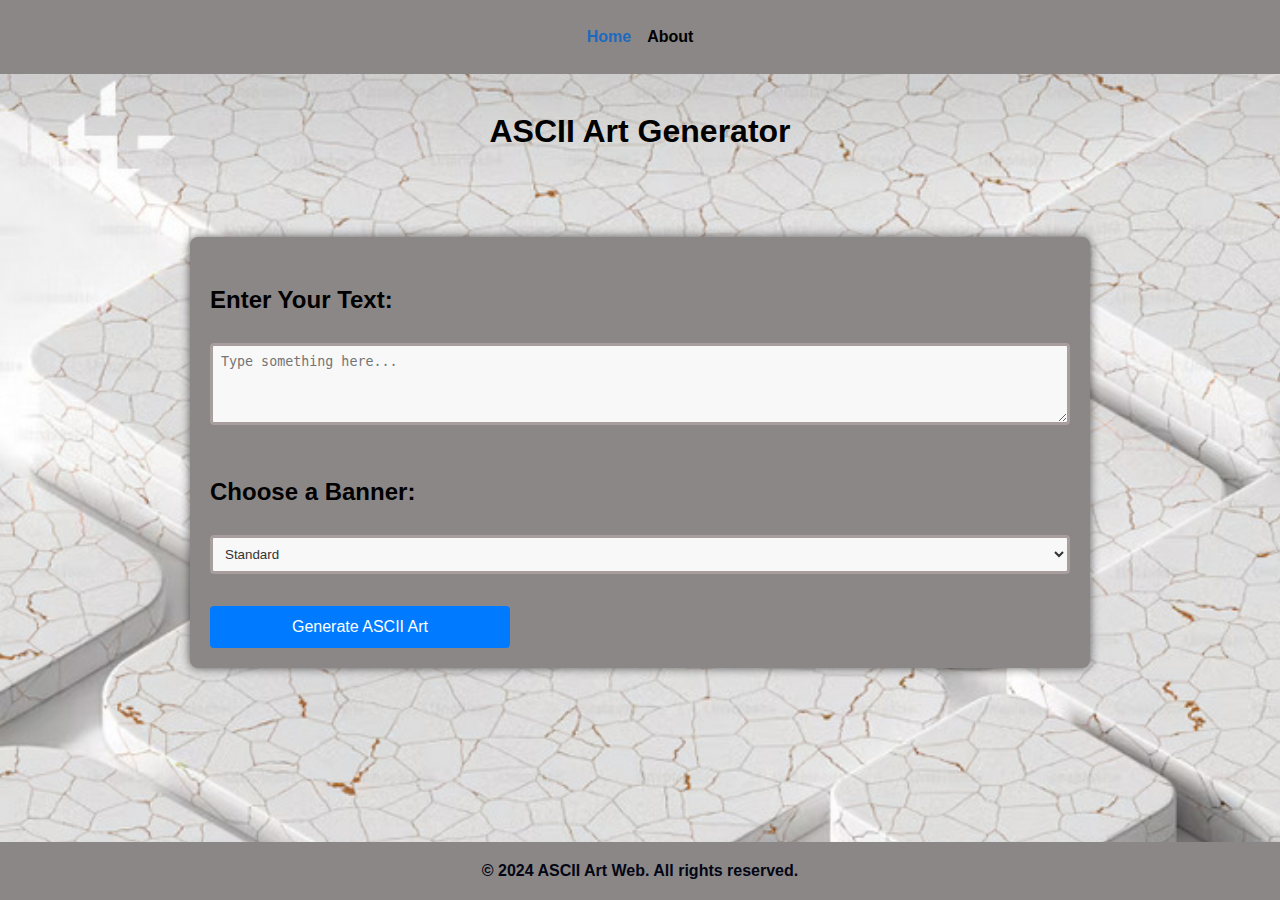
<file: templates/index.html>
<!DOCTYPE html>
<html lang="en">
<head>
    <meta charset="UTF-8">
    <meta name="viewport" content="width=device-width, initial-scale=1.0">

    <title>ASCII Art Generator</title>
    <link rel="stylesheet" href="/static/css/styles.css">
    <link rel="icon" type="image/png" sizes="32x32" href="/static/images/favicon.png">
</head>
<body>
    <header>
        <nav>
            <ul>
                <li>
                    <div class="hover"><a href="/" class="active">Home</a></div>
                </li>
                <li>
                    <div class="hover"><a href="/about">About</a></div>
                </li>
            </ul>
        </nav>
    </header>
        <main>
            <h1>ASCII Art Generator</h1>
                <form action="/ascii-art" method="post" autocomplete="off">
                    <label for="input"><h2>Enter Your Text:</h2></label>
                    <textarea id="input" name="input" rows="4" placeholder="Type something here..." required></textarea>
                    <label for="banner"><h2>Choose a Banner:</h2></label>
                    <select id="banner" name="banner">
                        <option value="standard">Standard</option>
                        <option value="thinkertoy">Thinkertoy</option>
                        <option value="shadow">Shadow</option>
                    </select>
                <button type="submit">Generate ASCII Art</button>
            </form>
        </main>
    
    <footer>
        <p>&copy; 2024 ASCII Art Web. All rights reserved.</p>
    </footer>
</body>
</html>
</file>
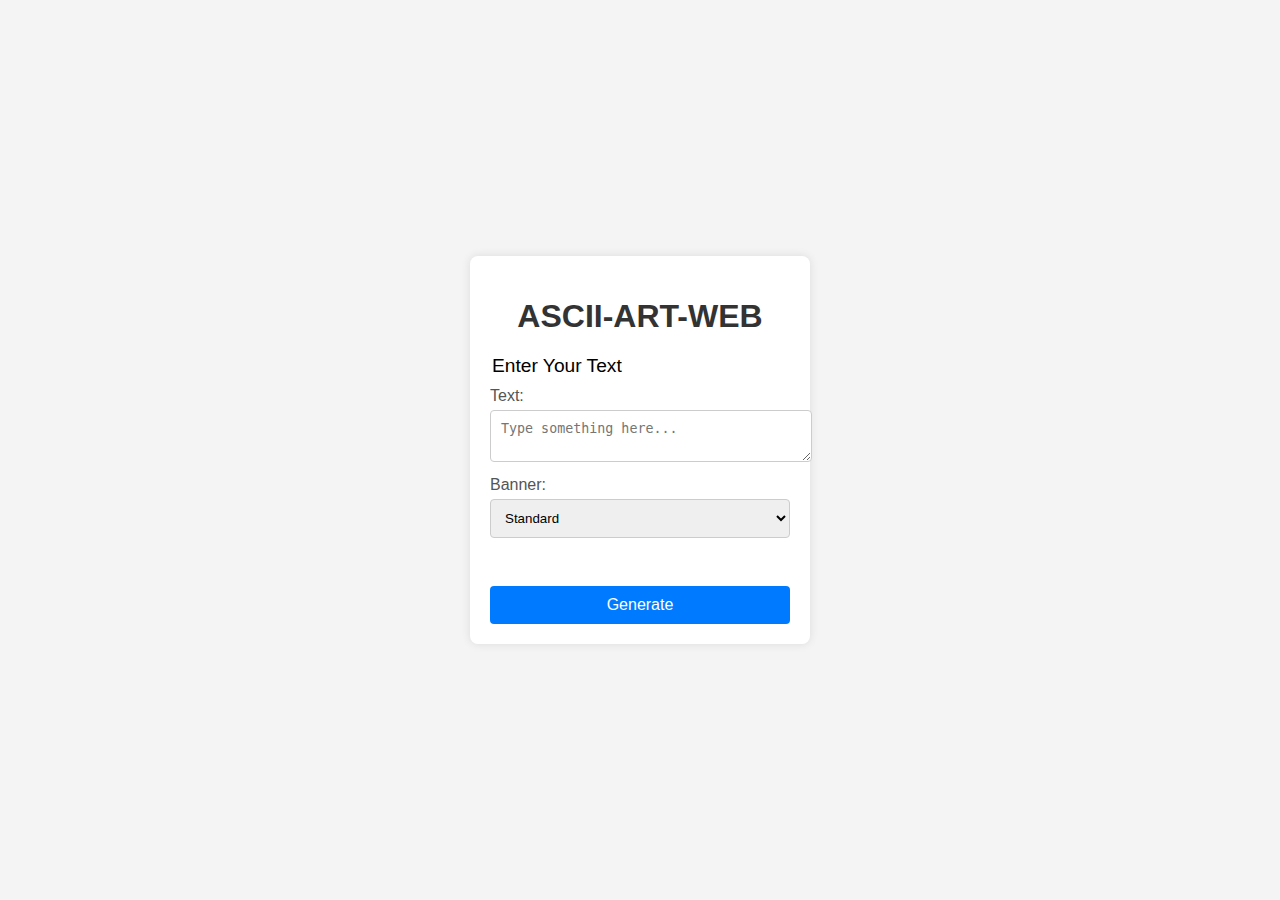
<file: utils/templates/index.html>
<!DOCTYPE html>
<html lang="en">
<head>
<meta charset="UTF-8">
<title>ASCII Art Generator</title>
<style>
body {
    font-family: Arial, sans-serif;
    background-color: #f4f4f4;
    margin: 0;
    padding: 0;
    display: flex;
    flex-direction: column;
    justify-content: center;
    align-items: center;
    height: 100vh;
}
.container {
    background: #fff;
    padding: 20px;
    border-radius: 8px;
    box-shadow: 0 0 10px rgba(0, 0, 0, 0.1);
    width: 300px;
}
h1 {
    color: #333;
    text-align: center;
    margin-bottom: 20px;
}
form {
    width: 100%;
}
fieldset {
    border: none;
    padding: 0;
    margin: 0 0 20px;
}
legend {
    font-size: 1.2em;
    margin-bottom: 10px;
}
label {
    display: block;
    margin-bottom: 5px;
    color: #555;
}
textarea, select {
    width: 100%;
    padding: 10px;
    margin-bottom: 10px;
    border: 1px solid #ccc;
    border-radius: 4px;
}
button {
    width: 100%;
    padding: 10px;
    background: #007BFF;
    border: none;
    border-radius: 4px;
    color: #fff;
    font-size: 1em;
    cursor: pointer;
}
button:hover {
    background: #0056b3;
}
</style>
</head>
<body>
<div class="container">
    <h1>ASCII-ART-WEB</h1>
    <form action="/generate" method="post" autocomplete="off">
        <fieldset>
            <legend>Enter Your Text</legend>
            <label for="input">Text:</label>
            <textarea id="input" name="input" rows="2" placeholder="Type something here..." required></textarea>
            <br>
            <label for="banner">Banner:</label>
            <select id="banner" name="banner">
                <option value="standard">Standard</option>
                <option value="thinkertoy">Thinkertoy</option>
                <option value="shadow">Shadow</option>
            </select>
        </fieldset>
        <br>
        <button type="submit">Generate</button>
    </form>
</div>
</body>
</html>
</file>
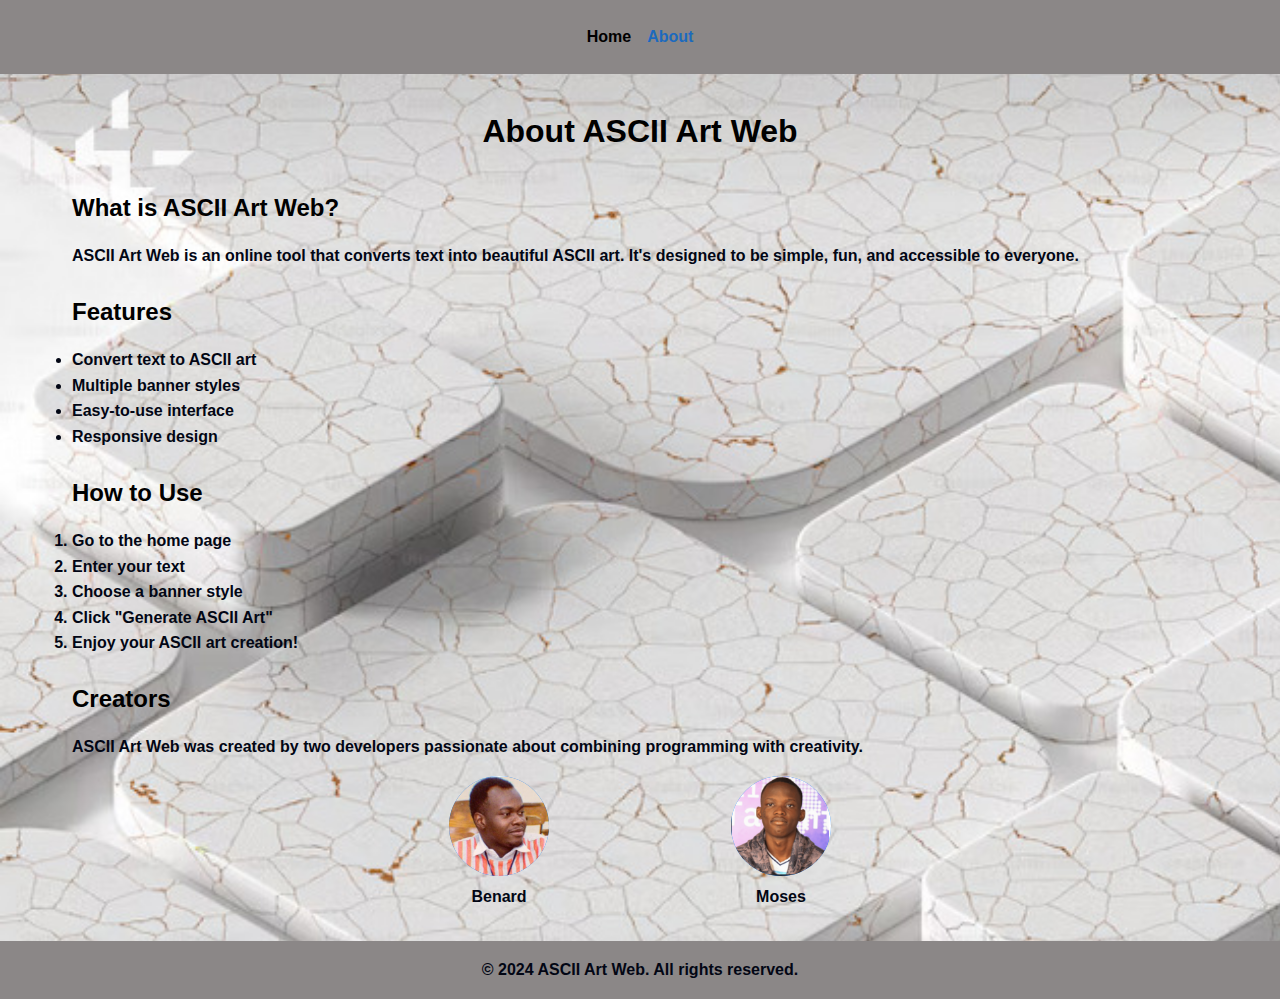
<file: templates/about.html>
<!DOCTYPE html>
<html lang="en">
<head>
    <meta charset="UTF-8">
    <meta name="viewport" content="width=device-width, initial-scale=1.0">
    <title>About ASCII Art Web</title>
    <link rel="stylesheet" href="/static/css/styles.css">
    <link rel="icon" type="image/png" sizes="32x32" href="/static/images/favicon.png">
</head>
<body>
    <header>
        <nav>
            <ul>
                <li><a href="/">Home</a></li>
                <li><a href="/about" class="active">About</a></li>
            </ul>
        </nav>
    </header>
    <main>
        <h1>About ASCII Art Web</h1>
        
        <section>
            <h2>What is ASCII Art Web?</h2>
            <p>ASCII Art Web is an online tool that converts text into beautiful ASCII art. It's designed to be simple, fun, and accessible to everyone.</p>
        </section>
        <section>
            <h2>Features</h2>
            <ul>
                <li>Convert text to ASCII art</li>
                <li>Multiple banner styles</li>
                <li>Easy-to-use interface</li>
                <li>Responsive design</li>
            </ul>
        </section>
        <section>
            <h2>How to Use</h2>
            <ol>
                <li>Go to the home page</li>
                <li>Enter your text</li>
                <li>Choose a banner style</li>
                <li>Click "Generate ASCII Art"</li>
                <li>Enjoy your ASCII art creation!</li>
            </ol>
        </section>
        <section>
            <h2>Creators</h2>
            <p>ASCII Art Web was created by two developers passionate about combining programming with creativity.</p>
            <div class="contributors">
                <div class="contributor">
                    <img src="/static/images/bernad.png" alt="Benard" class="contributor-icon">
                    <p>Benard</p>
                </div>
                <div class="contributor">
                    <img src="/static/images/moses.png" alt="Moses" class="contributor-icon">
                    <p>Moses</p>
                </div>
            </div>
        </section>
    </main>
    <footer>
        <p>&copy; 2024 ASCII Art Web. All rights reserved.</p>
    </footer>
</body>
</html>
</file>
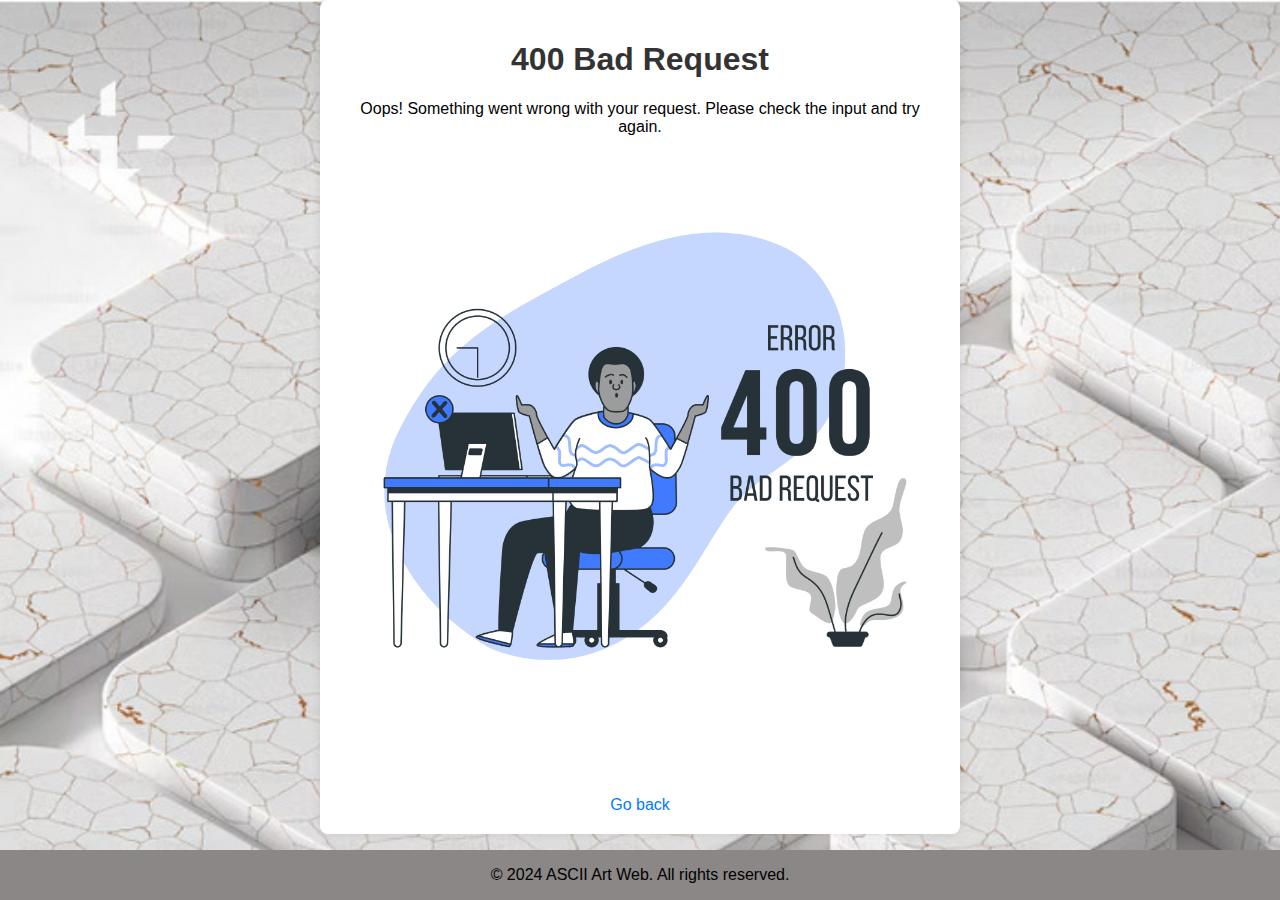
<file: templates/error400.html>
<!DOCTYPE html>
<html lang="en">
<head>
    <meta charset="UTF-8">
    <title>400 Bad Request</title>
    <link rel="stylesheet" href="/static/css/error.css">
    <link rel="icon" type="image/png" sizes="32x32" href="/static/images/favicon.png">
</head>
<body>
    <div class="container">
        <h1>400 Bad Request</h1>
        <p>Oops! Something went wrong with your request. Please check the input and try again.</p>
        <img src="/static/images/400.png" alt="400 Bad Request">
        <a href="/">Go back</a>
    </div>
    <footer>
        <p>&copy; 2024 ASCII Art Web. All rights reserved.</p>
    </footer>
</body>
</html>
</file>
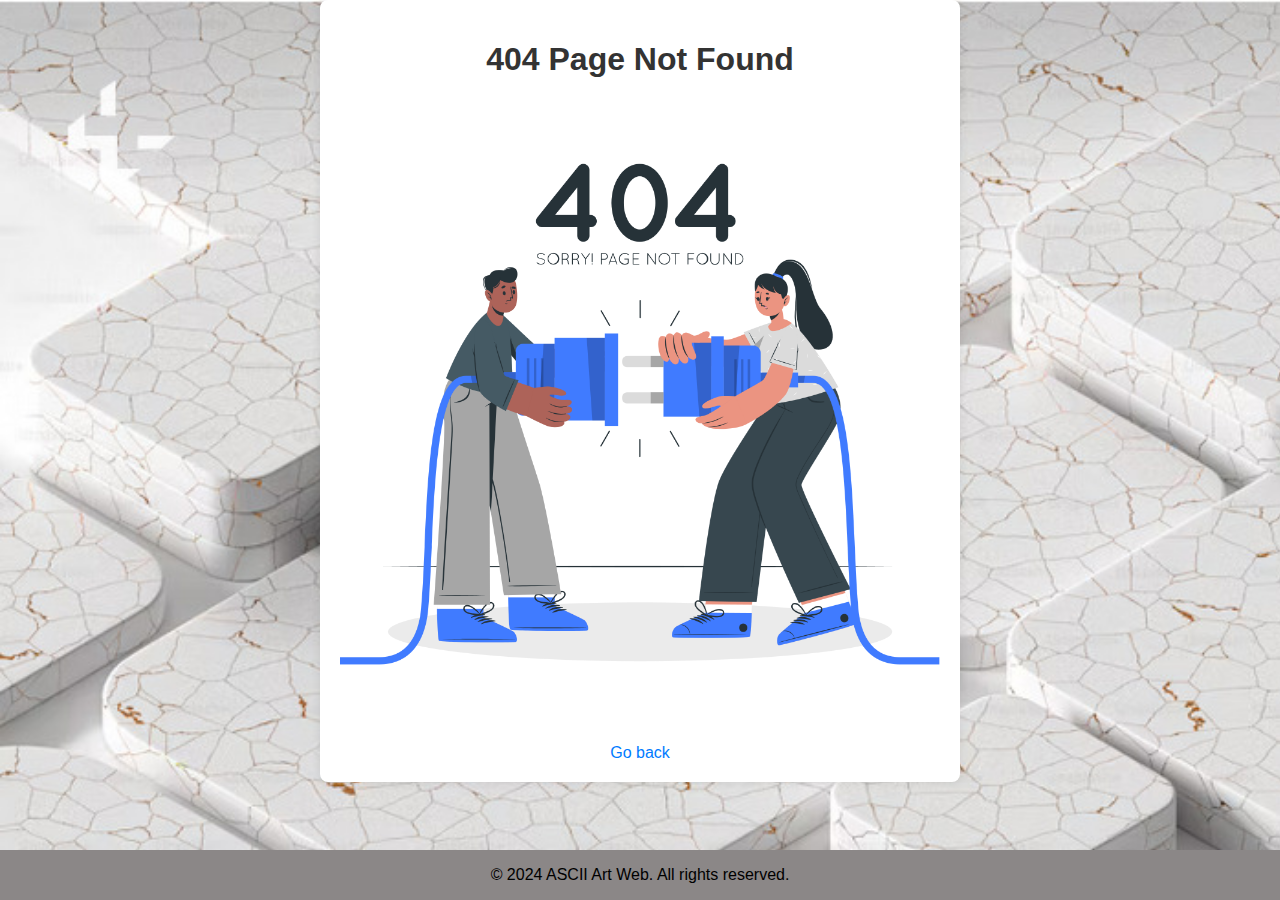
<file: templates/error404.html>
<!DOCTYPE html>
<html lang="en">
<head>
<meta charset="UTF-8">
<title>404 Page Not Found</title>
<link rel="stylesheet" href="/static/css/error.css">
<link rel="icon" type="image/png" sizes="32x32" href="/static/images/favicon.png">
</head>
<body>
<div class="container">
    <h1>404 Page Not Found</h1>
    <img src="/static/images/404.png" alt="404 Page Not Found">
    <a href="/">Go back</a>
</div>
<footer>
    <p>&copy; 2024 ASCII Art Web. All rights reserved.</p>
</footer>
</body>
</html>
</file>
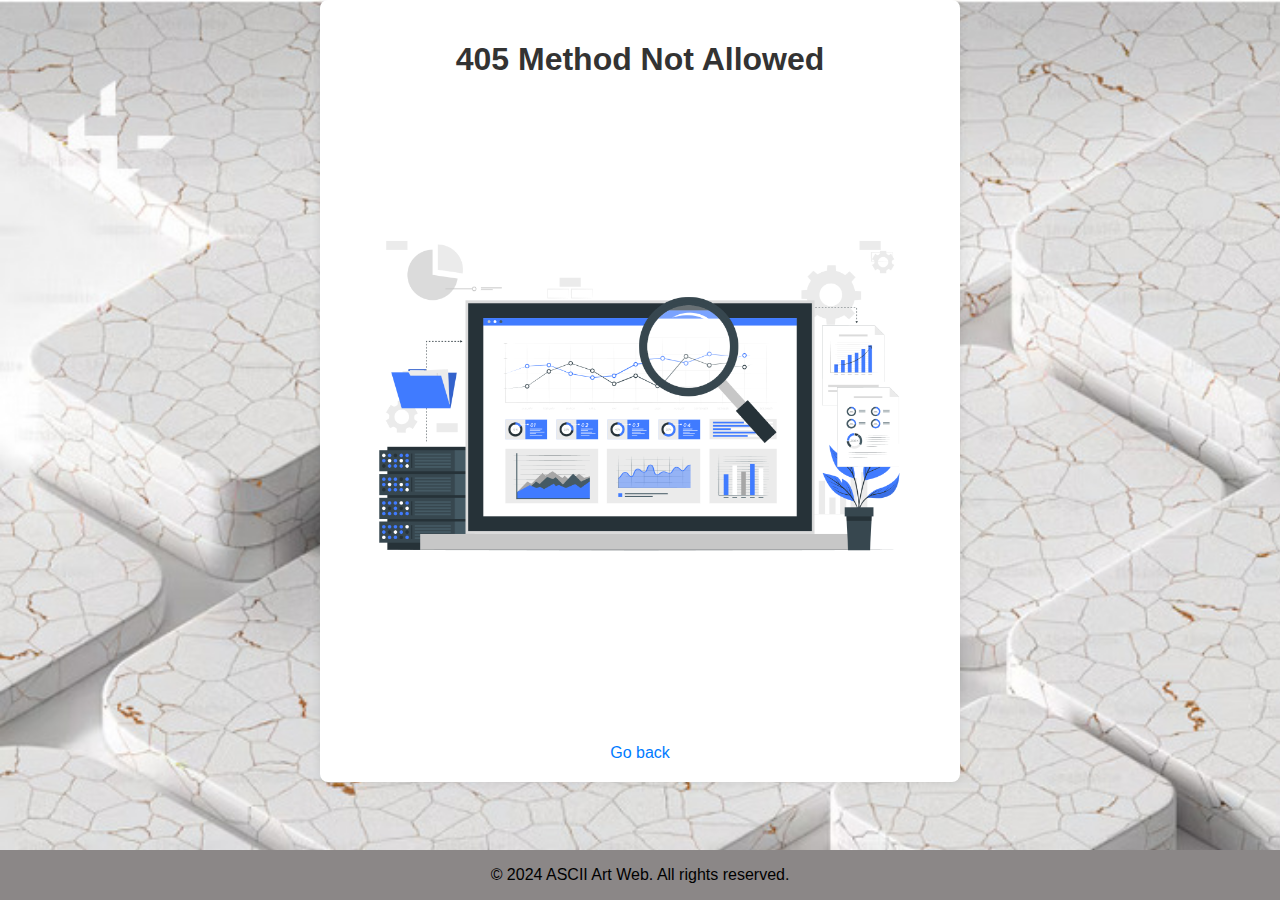
<file: templates/error405.html>
<!DOCTYPE html>
<html lang="en">
<head>
<meta charset="UTF-8">
<title>400 Bad Request</title>
<link rel="stylesheet" href="/static/css/error.css">
<link rel="icon" type="image/png" sizes="32x32" href="/static/images/favicon.png">
</head>
<body>
<div class="container">
    <h1>405 Method Not Allowed</h1>
    <img src="/static/images/405.png" alt="405 Method Not Allowed">
    <a href="/">Go back</a>
</div>
<footer>
    <p>&copy; 2024 ASCII Art Web. All rights reserved.</p>
</footer>
</body>
</html>
</file>
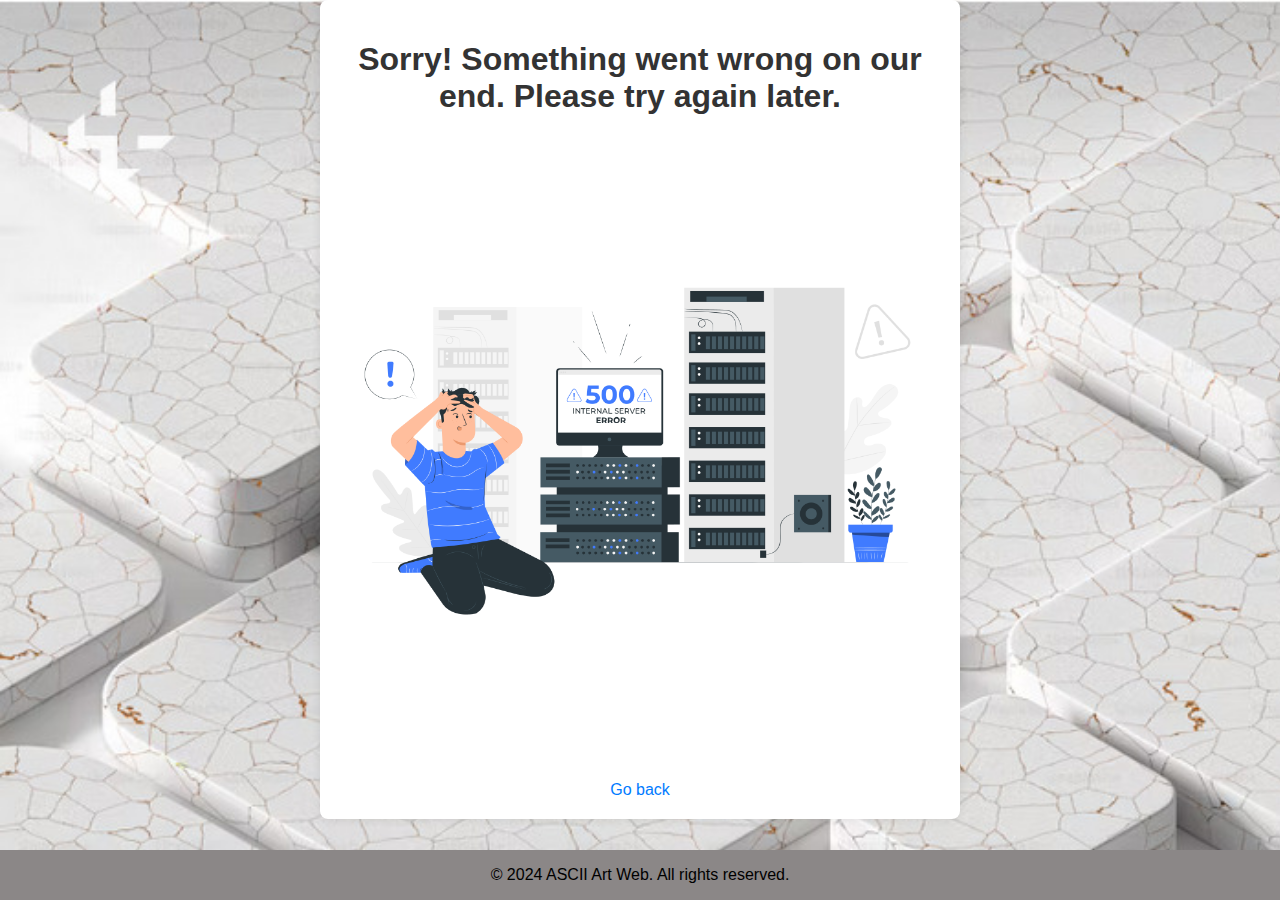
<file: templates/error500.html>
<!DOCTYPE html>
<html lang="en">
<head>
<meta charset="UTF-8">
<title>500 Internal Server Error</title>
<link rel="stylesheet" href="/static/css/error.css">
<link rel="icon" type="image/png" sizes="32x32" href="/static/images/favicon.png">
</head>
<body>
<div class="container">
    <h1>Sorry! Something went wrong on our end. Please try again later.</h1>
    <img src="/static/images/500.png" alt="500 Internal Server Error">
    <a href="/">Go back</a>
</div>
<footer>
    <p>&copy; 2024 ASCII Art Web. All rights reserved.</p>
</footer>
</body>
</html>
</file>
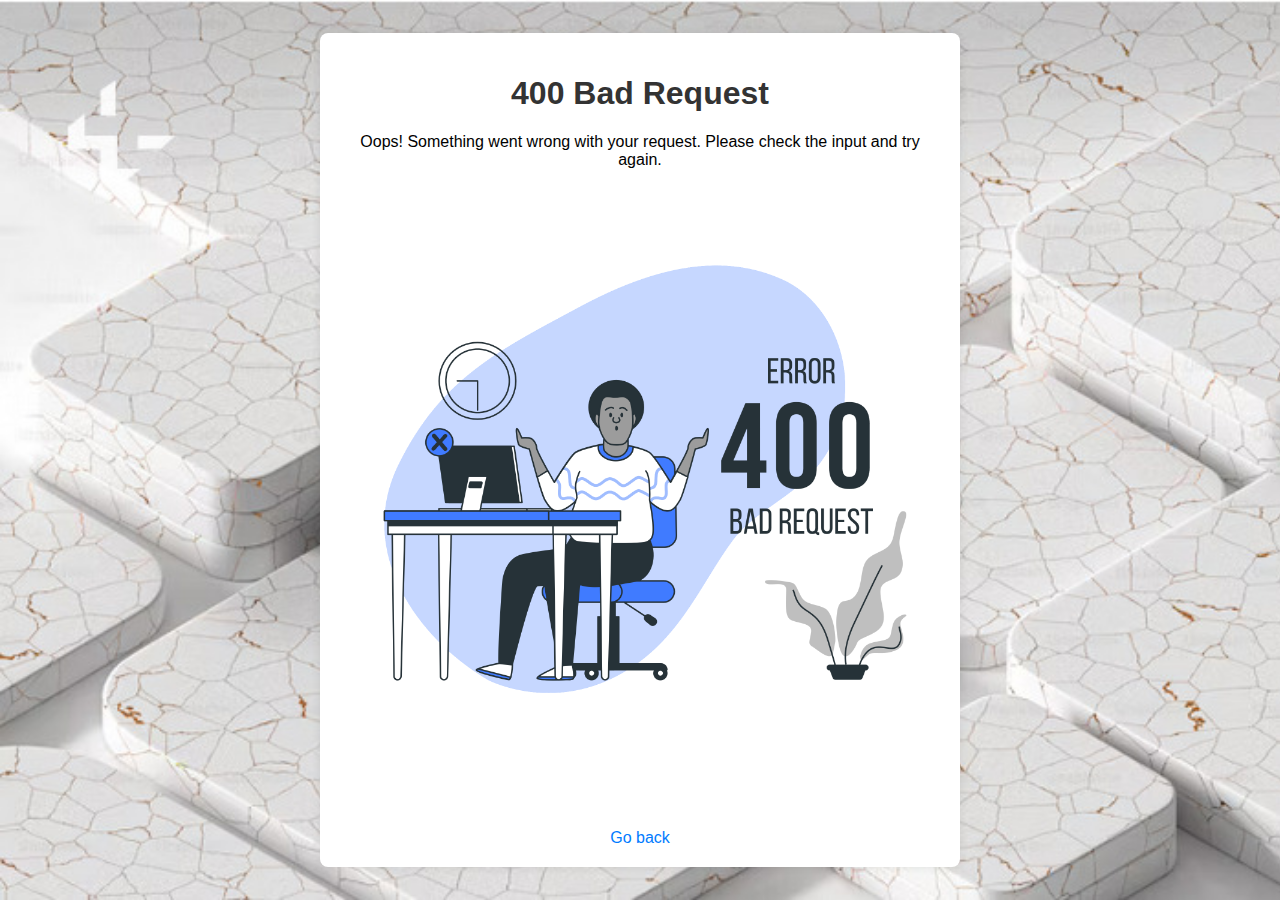
<file: utils/templates/error400.html>
<!DOCTYPE html>
<html lang="en">
<head>
    <meta charset="UTF-8">
    <title>400 Bad Request</title>
    <link rel="stylesheet" href="/static/css/error.css">
    <link rel="icon" type="image/png" sizes="32x32" href="/static/images/favicon.png">
</head>
<body>
    <div class="container">
        <h1>400 Bad Request</h1>
        <p>Oops! Something went wrong with your request. Please check the input and try again.</p>
        <img src="/static/images/400.png" alt="400 Bad Request">
        <a href="/">Go back</a>
    </div>
</body>
</html>
</file>
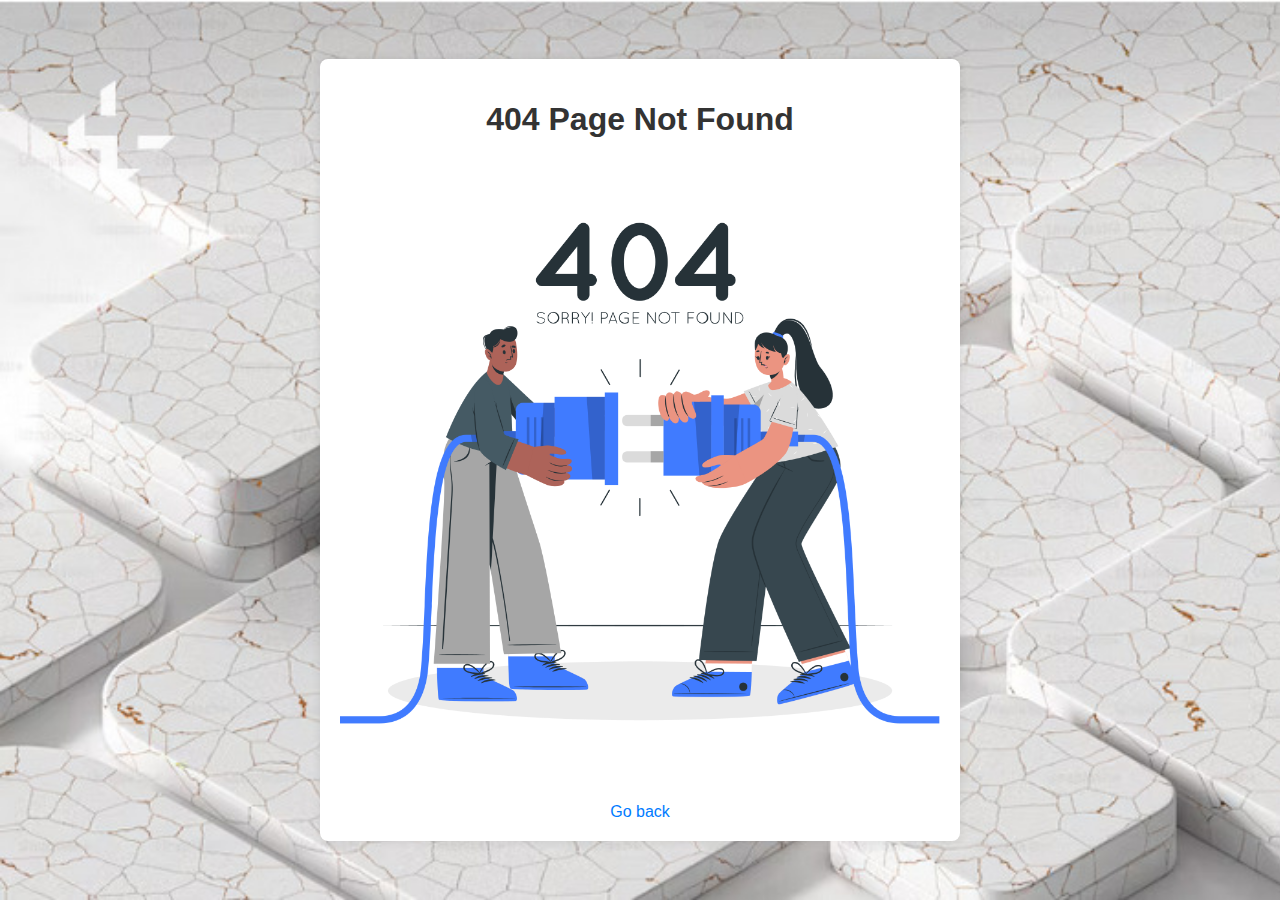
<file: utils/templates/error404.html>
<!DOCTYPE html>
<html lang="en">
<head>
<meta charset="UTF-8">
<title>404 Page Not Found</title>
<link rel="stylesheet" href="/static/css/error.css">
<link rel="icon" type="image/png" sizes="32x32" href="/static/images/favicon.png">
</head>
<body>
<div class="container">
    <h1>404 Page Not Found</h1>
    <img src="/static/images/404.png" alt="404 Page Not Found">
    <a href="/">Go back</a>
</div>
</body>
</html>
</file>
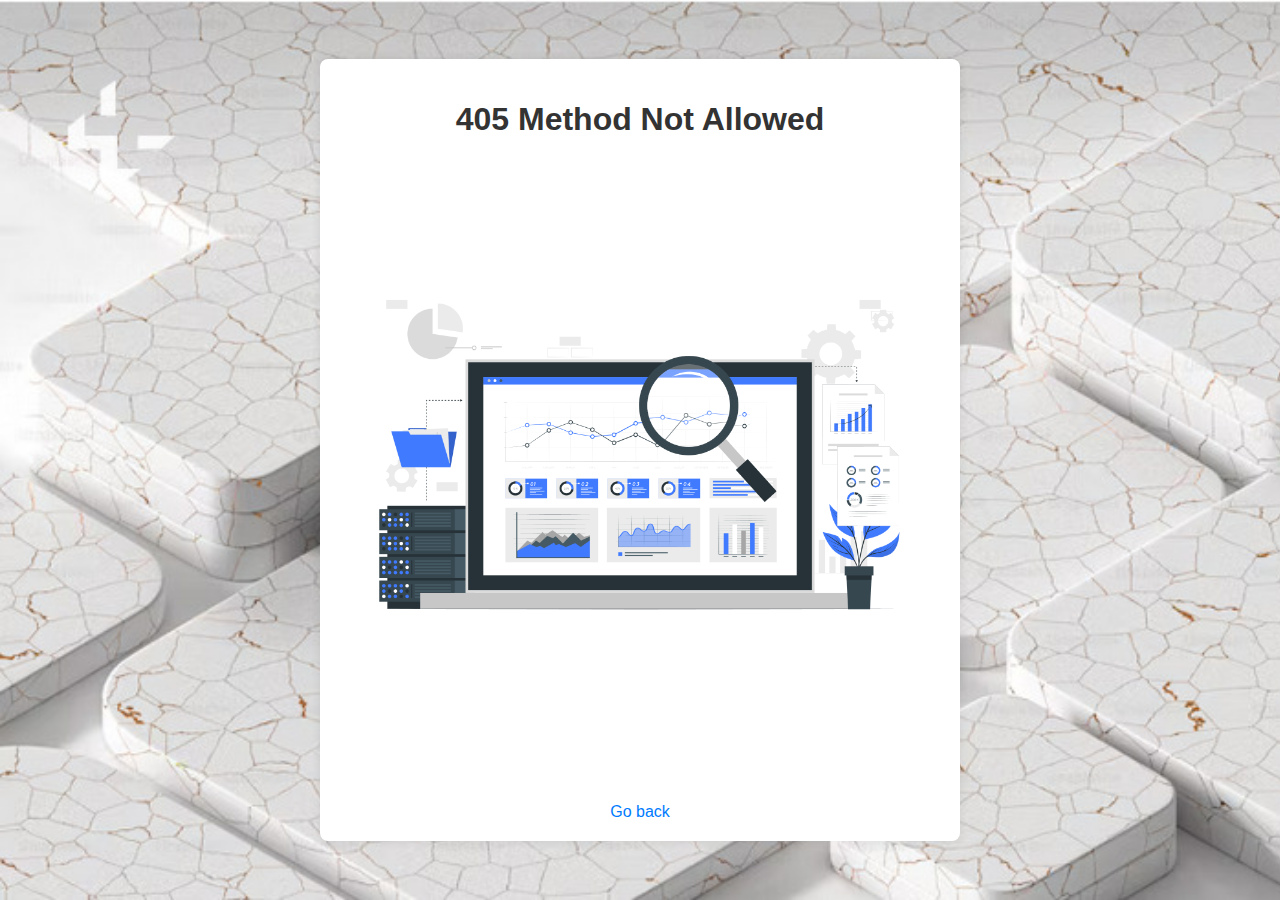
<file: utils/templates/error405.html>
<!DOCTYPE html>
<html lang="en">
<head>
<meta charset="UTF-8">
<title>400 Bad Request</title>
<link rel="stylesheet" href="/static/css/error.css">
<link rel="icon" type="image/png" sizes="32x32" href="/static/images/favicon.png">
</head>
<body>
<div class="container">
    <h1>405 Method Not Allowed</h1>
    <img src="/static/images/405.png" alt="405 Method Not Allowed">
    <a href="/">Go back</a>
</div>
</body>
</html>
</file>
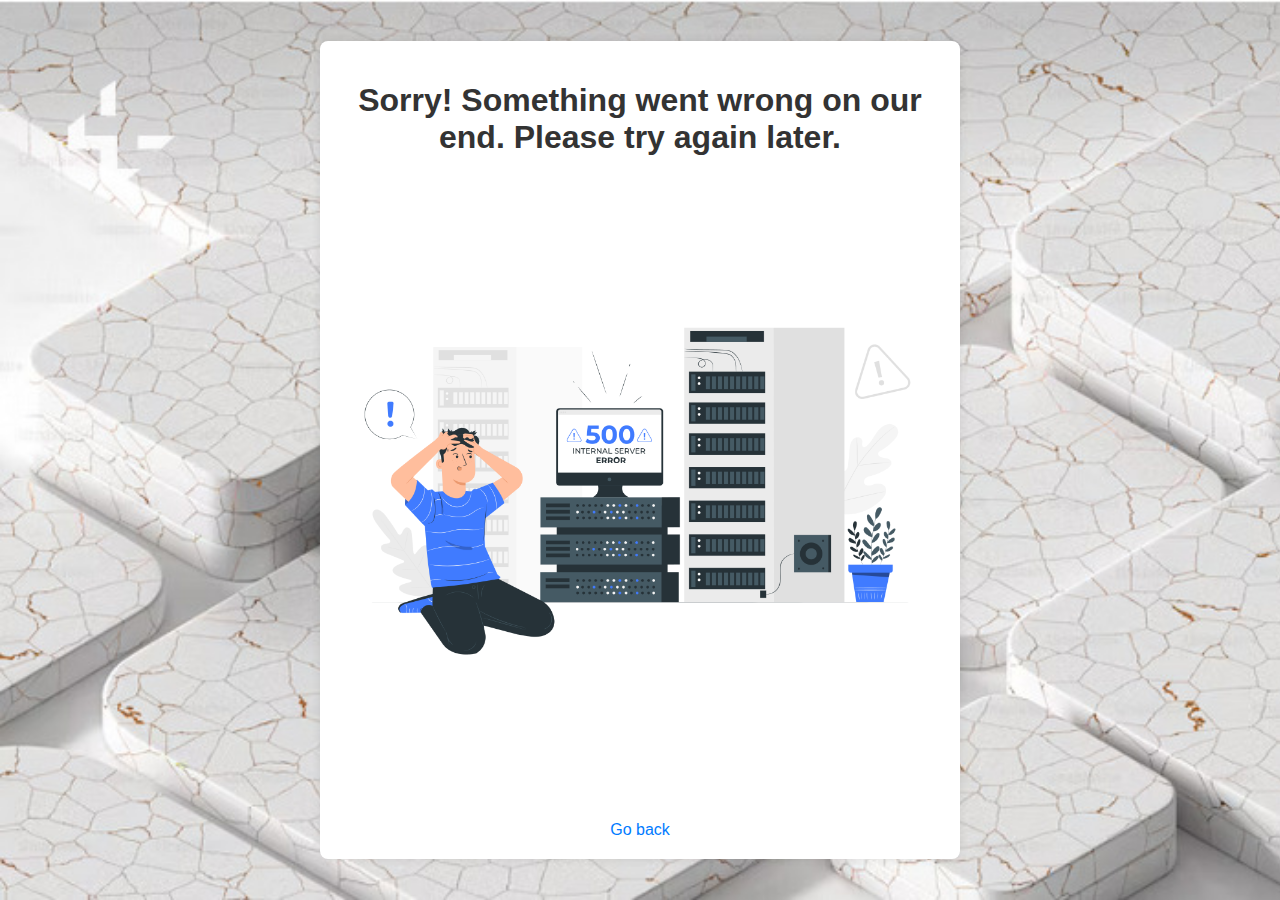
<file: utils/templates/error500.html>
<!DOCTYPE html>
<html lang="en">
<head>
<meta charset="UTF-8">
<title>500 Internal Server Error</title>
<link rel="stylesheet" href="/static/css/error.css">
<link rel="icon" type="image/png" sizes="32x32" href="/static/images/favicon.png">
</head>
<body>
<div class="container">
    <h1>Sorry! Something went wrong on our end. Please try again later.</h1>
    <img src="/static/images/500.png" alt="500 Internal Server Error">
    <a href="/">Go back</a>
</div>
</body>
</html>
</file>
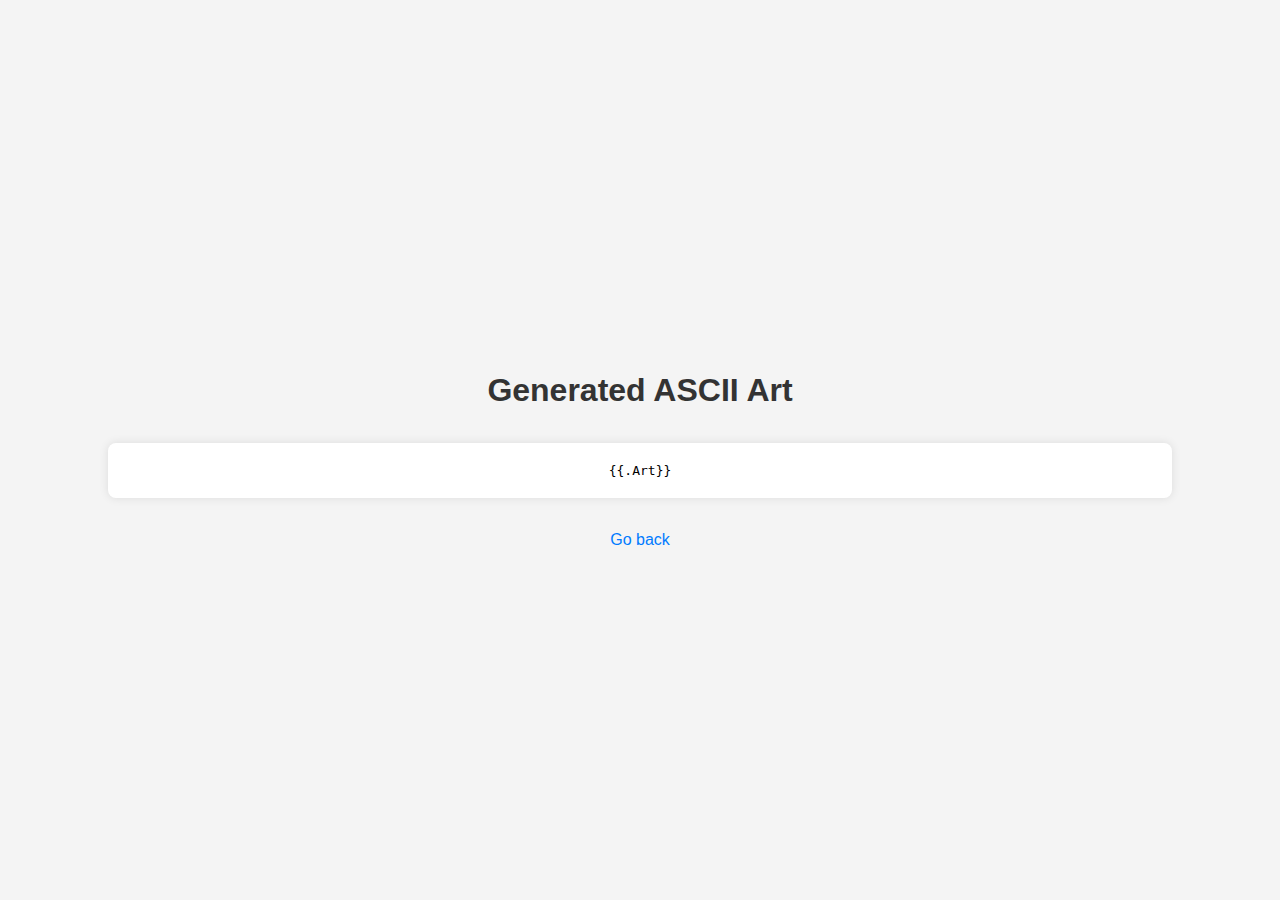
<file: utils/templates/result.html>
<!DOCTYPE html>
<html lang="en">
<head>
<meta charset="UTF-8">
<title>ASCII Art Result</title>
<style>
body {
    font-family: Arial, sans-serif;
    background-color: #f4f4f4;
    margin: 0;
    padding: 0;
    display: flex;
    flex-direction: column;
    justify-content: center;
    align-items: center;
    height: 100vh;
    text-align: center;
}
h1 {
    color: #333;
}
pre {
    background: #fff;
    padding: 20px;
    border-radius: 8px;
    box-shadow: 0 0 10px rgba(0, 0, 0, 0.1);
    white-space: pre;
    word-wrap: normal;
    overflow-x: auto;
    overflow-y: auto;
    max-height: 300px;
    max-width: 80vw;
    width: 80vw;
}
.result {
    margin-top: 20px;
}
.result a {
    text-decoration: none;
    color: #007BFF;
    font-size: 1em;
}
.result a:hover {
    color: #0056b3;
}
</style>
</head>
<body>
<h1>Generated ASCII Art</h1>
<pre>{{.Art}}</pre>
<div class="result">
<a href="/">Go back</a>
</div>
</body>
</html>
</file>
<file: static/css/error.css>
body {
    font-family: Arial, sans-serif;
    background-image: url(/static/images/file.jpg);
    background-size: cover;
    margin: 0;
    padding: 0;
    display: flex;
    flex-direction: column;
    justify-content: center;
    align-items: center;
    height: 100vh;
    text-align: center;
}

.container {
    background: #fff;
    padding: 20px;
    border-radius: 8px;
    box-shadow: 0 0 10px rgba(0, 0, 0, 0.1);
    width: 80%;
    max-width: 600px;
    text-align: center;
}

h1 {
    color: #333;
}

img {
    width: 75vh;
    max-width: 100%;
    height: auto;
    margin-bottom: 20px;
}

a {
    display: inline-block;
    margin-top: 20px;
    text-decoration: none;
    color: #007BFF;
    font-size: 1em;
}

a:hover {
    color: #0056b3;
}

footer {
    background-color: #8b8787;
    text-align: center;
    margin-top: auto;
    width: 100%;
}
</file>
<file: static/css/styles.css>
/* Reset and base styles */
* {
    margin: 0;
    padding: 0;
    box-sizing: border-box;
}

body {
    font-family: Arial, sans-serif;
    line-height: 1.6;
    /* color: #050404; */
    background-image: url(/static/images/file.jpg);
    background-size: cover;
    display: flex;
    flex-direction: column;
    min-height: 100vh;   
}



/* Header and navigation */
header {
    background-color: #8b8787;
    padding: 1rem;
    width: 100%;
}

nav ul {
    list-style-type: none;
    display: flex;
    justify-content: center;
    flex-wrap: wrap;
}

nav ul li {
    margin: 0.5rem;
}

nav ul li a {
    text-decoration: none;
    color: #000000;
    font-weight: bold;
}



nav ul li a:hover {
    color: #fbfdfe;
}

nav ul li a.active {
    color: #1c6abe;
}


main {
    flex: 1;
    padding: 2rem;
    width: 95%;
    max-width: 1200px;
    margin: 0 auto;
}

h1 {
    text-align: center;
    margin-bottom: 2rem;
}

h2 {
    margin-top: 1.5rem;
    margin-bottom: 1rem;
}


form {
    background: #8b8787;
    padding: 20px;
    border-radius: 8px;
    box-shadow: 0 0 10px rgba(46, 43, 43, 0.777);
    width: 80%;
    max-width: 900px;
    margin: 80px auto;
}


label {
    display:-webkit-flex;
    margin-bottom: 8px;
    font-weight:bolder;
}

textarea, select {
    margin-bottom: 1rem;
    padding: 0.5rem;
    border: 3px solid #a89e9e;
    border-radius: 4px;
    background-color: #F8F8F8;
    color: #333333;
    width: 100%;
}
textarea:focus, select:focus {
    border-color: #007bff;
}

button, .button {
    background-color: #007bff;
    color: white;
    padding: 0.75rem 1rem;
    border: none;
    border-radius: 4px;
    cursor: pointer;
    text-align: center;
    text-decoration: none;
    display: inline-block;
    font-size: 1rem;
    margin-top: 1rem;
    width: 100%;
    max-width: 300px;
    transition: transform 0.3s ease, background-color 0.3s ease; 
}

p, li {
    font-weight:bold;
    color: #020614;
}


button:hover, .button:hover {
    background-color: #0056b3;
    transform: translateY(-5px);
}

/* Result page styles */
.result-container, pre, .scrollable-result {
    background-color: #f8f8f8;
    border: 1px solid #080808;
    border-radius: 2px;
    padding: 1rem;
    color:#000000;
    margin-bottom: 1rem;
    width: 100%;
    
}

pre, .scrollable-result {
    max-height: 60vh;
    overflow: auto;
    white-space: pre-wrap;
    word-wrap: break-word;
}

.input {
    max-height: 20vh; 
    overflow: auto;
    border: 1px solid #ccc; 
    white-space: pre-wrap;
}
.art {
    font-family: monospace;
    white-space: pre;
    color: #000;
}

/* Footer */
footer {
    background-color: #8b8787;
    text-align: center;
    padding: 1rem;
    margin-top: auto;
    width: 100%;
}

/* Contributor section */
.contributors {
    display: flex;
    justify-content: center;
    flex-wrap: wrap;
    gap: 2rem;
    margin-top: 1rem;
}

.contributor {
    text-align: center;
    flex: 1 1 200px;
    max-width: 250px;
}

.contributor-icon {
    width: 100px;
    height: 100px;
    border-radius: 50%;
    background-color: #007bff;
    color: white;
    display: flex;
    justify-content: center;
    align-items: center;
    font-size: 2.5rem;
    font-weight: bold;
    margin: 0 auto;
}

.contributor p {
    margin-top: 0.5rem;
    font-weight: bold;
}

/* Responsive design */
@media (max-width: 768px) {
    main {
        padding: 1rem;
    }

    nav ul {
        flex-direction: column;
        align-items: center;
    }

    nav ul li {
        margin: 0.5rem 0;
    }

    pre, .scrollable-result {
        max-height: 50vh;
    }

    .contributors {
        flex-direction: column;
        align-items: center;
    }
}
</file>
